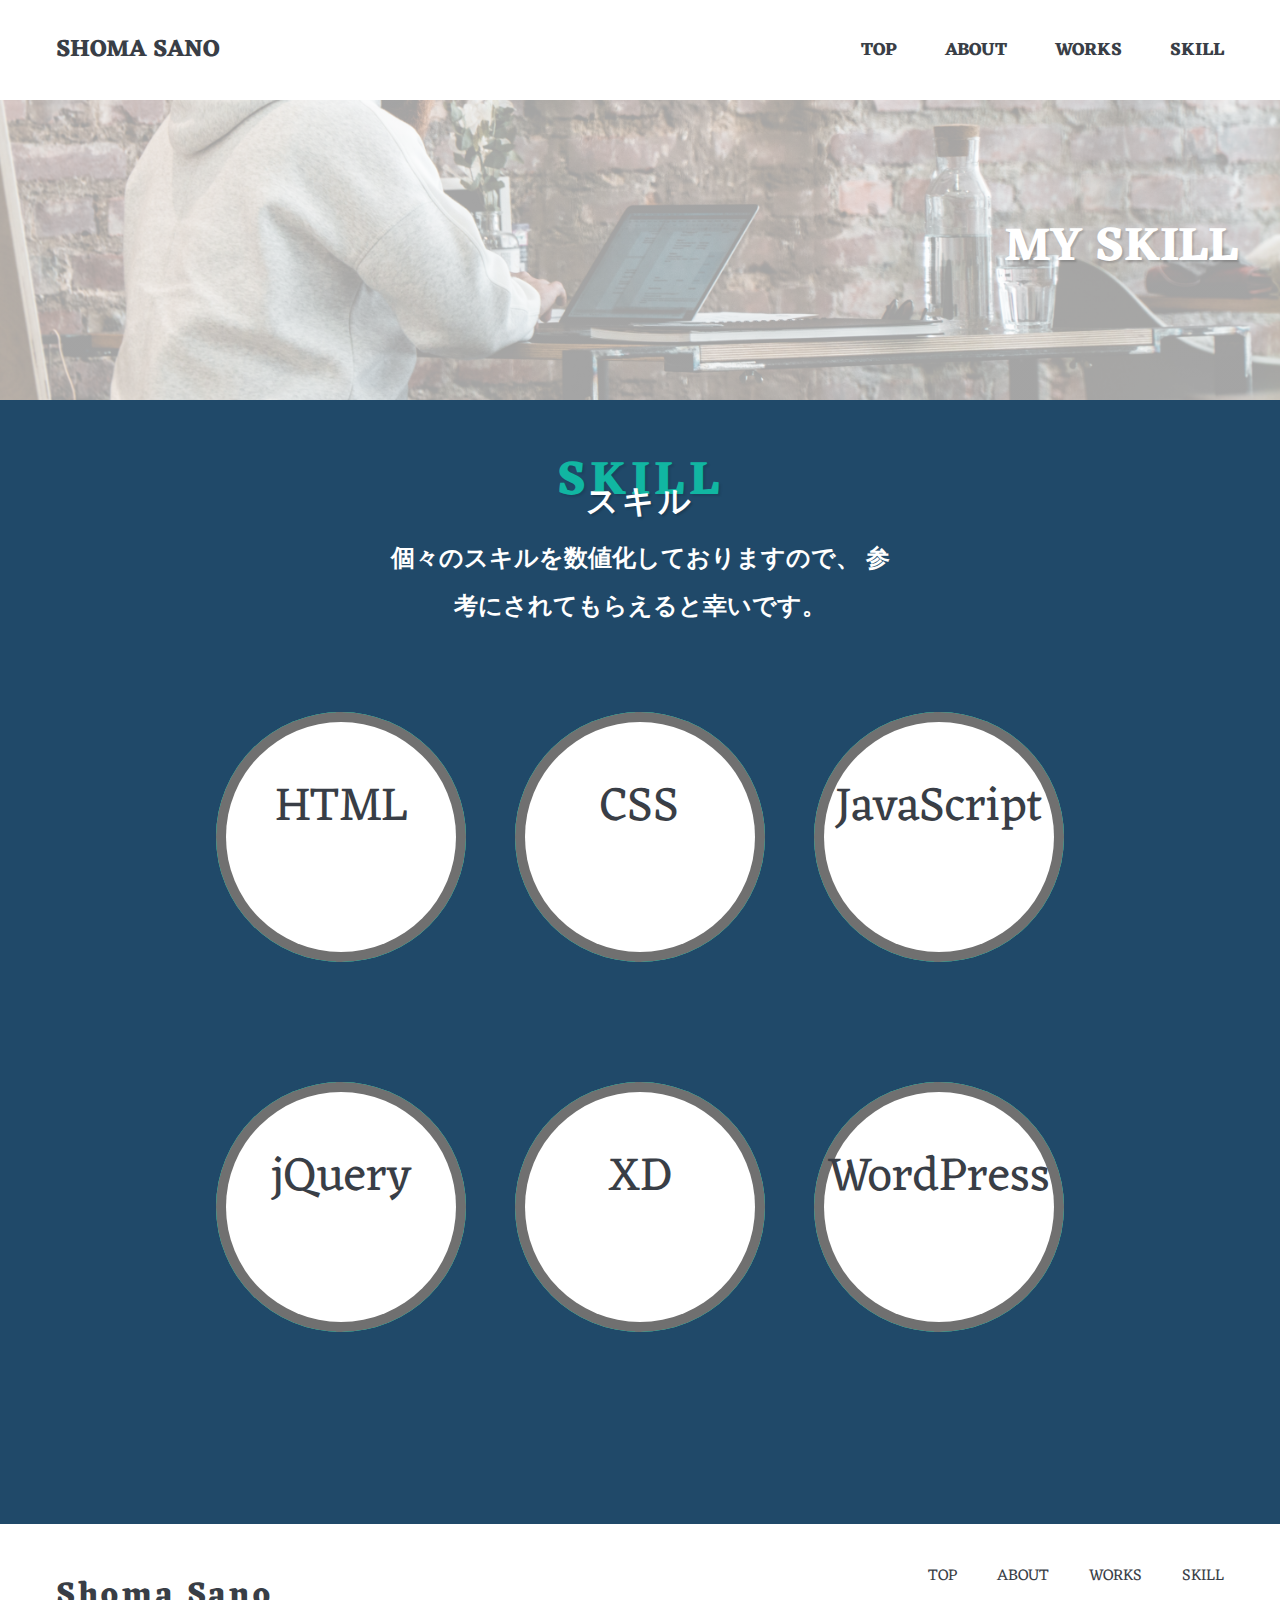
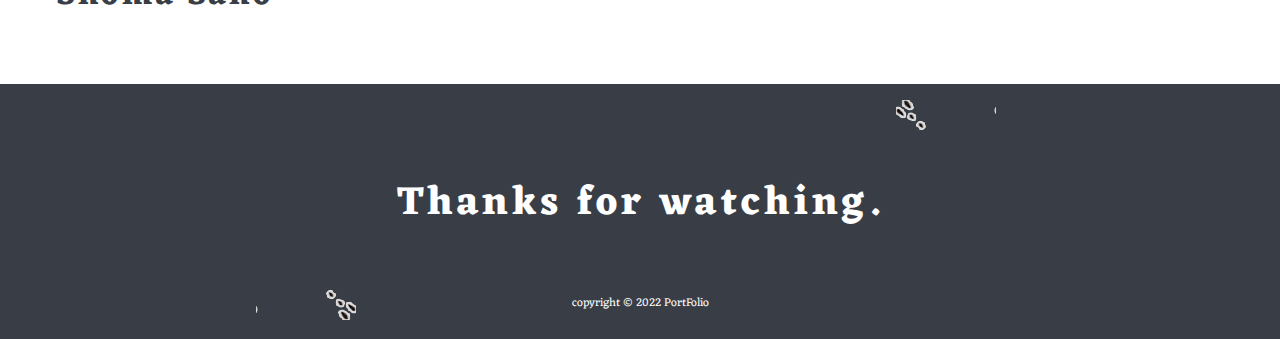
<file: skill.html>
<!DOCTYPE html>
<html lang="ja">
<head>
<meta charset="utf-8" />
<meta name="viewport" content="width=device-width,initial-scale=1" />
<title>Portfolio Shoma</title>
<meta name="description" content="ポートフォリオをご覧いただきありがと
うございます。徳島在住ののっさんです。" />
<meta name="format-detection" content="telephone=no" />
<!-- favicon/webclipicon -->
<link rel="icon" href="img/favicon.ico" />
<!-- ogp -->
<meta property="og:site_name" content="Portfolio Shoma" />
<meta property="og:url" content="http://127.0.0.1:5500/index.html" />
<meta property="og:type" content="website" />
<meta property="og:title" content="Portfolio Shoma" />
<meta property="og:description" content="ポートフォリオをご覧いただきありがと
うございます。徳島在住ののっさんです。" />
<meta property="og:image" content="URL" />
<meta property="og:locale" content="ja_JP" />
<meta name="twitter:card" content="summary_large_image" />
<meta name="twitter:description" content="ポートフォリオをご覧いただきありがと
うございます。徳島在住ののっさんです。" />
<meta name="twitter:image:src" content="img/img_works.png" />
<!-- google fonts -->
<link rel="preconnect" href="https://fonts.googleapis.com">
<link rel="preconnect" href="https://fonts.gstatic.com" crossorigin>
<link href="https://fonts.googleapis.com/css2?family=Eczar:wght@400;700&display=swap" rel="stylesheet">
<!-- css -->
<link rel="stylesheet" href="css/reset.css" />
<link rel="stylesheet" href="css/style.css" />

<!-- js -->
<script src="https://ajax.googleapis.com/ajax/libs/jquery/3.6.0/jquery.min.js"></script>
<script src="https://cdnjs.cloudflare.com/ajax/libs/gsap/3.9.1/gsap.min.js"></script>
<script src="js/main.js" defer></script>
</head>
<body class="js_body">
    <header class="l_header">
        <div class="l_header-inner">
            <p class="l_header-logo js_header-logo">
                <a href="index.html" class="l_header-logo_link ">SHOMA SANO</a>
            </p>
            <nav class="l_header-nav js_nav">
                <ul class="l_header-nav_list">
                    <li class="l_header-nav_item">
                        <a href="index.html" class="l_header-nav_link">TOP</a>
                    </li>
                    <li class="l_header-nav_item">
                        <a href="about.html" class="l_header-nav_link">ABOUT</a>
                    </li>
                    <li class="l_header-nav_item">
                        <a href="works.html" class="l_header-nav_link">WORKS</a>
                    </li>
                    <li class="l_header-nav_item">
                        <a href="skill.html" class="l_header-nav_link">SKILL</a>
                    </li>
                </ul>
            </nav>

        <button class="m_hamburger js_hamburger">
            <span class="m_hamburger_bar js_hamburger_bar"></span>
            <span class="m_hamburger_bar js_hamburger_bar"></span>
            <span class="m_hamburger_bar js_hamburger_bar"></span>
        </button>
    </div>
    <!-- /.l_header-inner -->
    </header>

    <div class="m_page-header">
        <h1 class="m_page-title-lv01">MY SKILL</h1>
    </div>
    <!-- /.m_page-header -->

    <main class="skill_main">
            <div class="l_container">
                <div class="l_contents">
                <h2 class="m_section-title-lv04">
                    <span class="m_section-title-lv04_en"> SKILL </span>
                    スキル
                    </h2>
                    <p class="skill_section-desc">個々のスキルを数値化しておりますので、
                        参考にされてもらえると幸いです。</p>
                <section class="skill_section">
                    <div class="skill_set">
                        <div class="skill_circle skill_circle-lv01">
                            <div class="skill_circle-inner">HTML</div>
                        </div>
                        <div class="skill_circle skill_circle-lv02">
                            <div class="skill_circle-inner">CSS</div>
                        </div>
                        <div class="skill_circle skill_circle-lv03">
                            <div class="skill_circle-inner">JavaScript</div>
                        </div>
                        <div class="skill_circle skill_circle-lv04">
                            <div class="skill_circle-inner">jQuery</div>
                        </div>
                        <div class="skill_circle skill_circle-lv05">
                            <div class="skill_circle-inner">XD</div>
                        </div>
                        <div class="skill_circle skill_circle-lv06">
                            <div class="skill_circle-inner">WordPress</div>
                        </div>
                    </div>
                </section>
            </div>
            <!-- /.l_contents -->
        </div>
        <!-- /.l_container-sm -->
    </main>
    <footer class="l_footer">
        <div class="l_footer_contents">
            <p class="l_footer-logo">
                <a href="index.html" class="l_footer-logo_link">Shoma Sano</a>
            </p>
            <div class="l_footer-nav" role="navigation">
                <ul class="l_footer-nav_list">
                    <li class="l_footer-nav_item">
                        <a href="index.html" class="l_footer-nav_link">TOP</a>
                    </li>
                    <li class="l_footer-nav_item">
                        <a href="about.html" class="l_footer-nav_link">ABOUT</a>
                    </li>
                    <li class="l_footer-nav_item">
                        <a href="works.html" class="l_footer-nav_link">WORKS</a>
                    </li>
                    <li class="l_footer-nav_item">
                        <a href="skill.html" class="l_footer-nav_link">SKILL</a>
                    </li>
                </ul>
            </div>
            <!-- /.l_footer-nav -->
        </div>
        <!-- /.l_footer_contents -->

        <div class="l_footer-copyright ">
            <div class="l_footer-inner ">
                <div class="m_steps"></div>
                <div class="m_steps_02"></div>
                <p>Thanks for watching.</p>
            </div>
            <!-- /.l_footer-inner -->
            <small class="l_footer-copyright_txt">copyright &copy; 2022 PortFolio</small>
        </div>
    </footer>
</body>
</html>
</file>
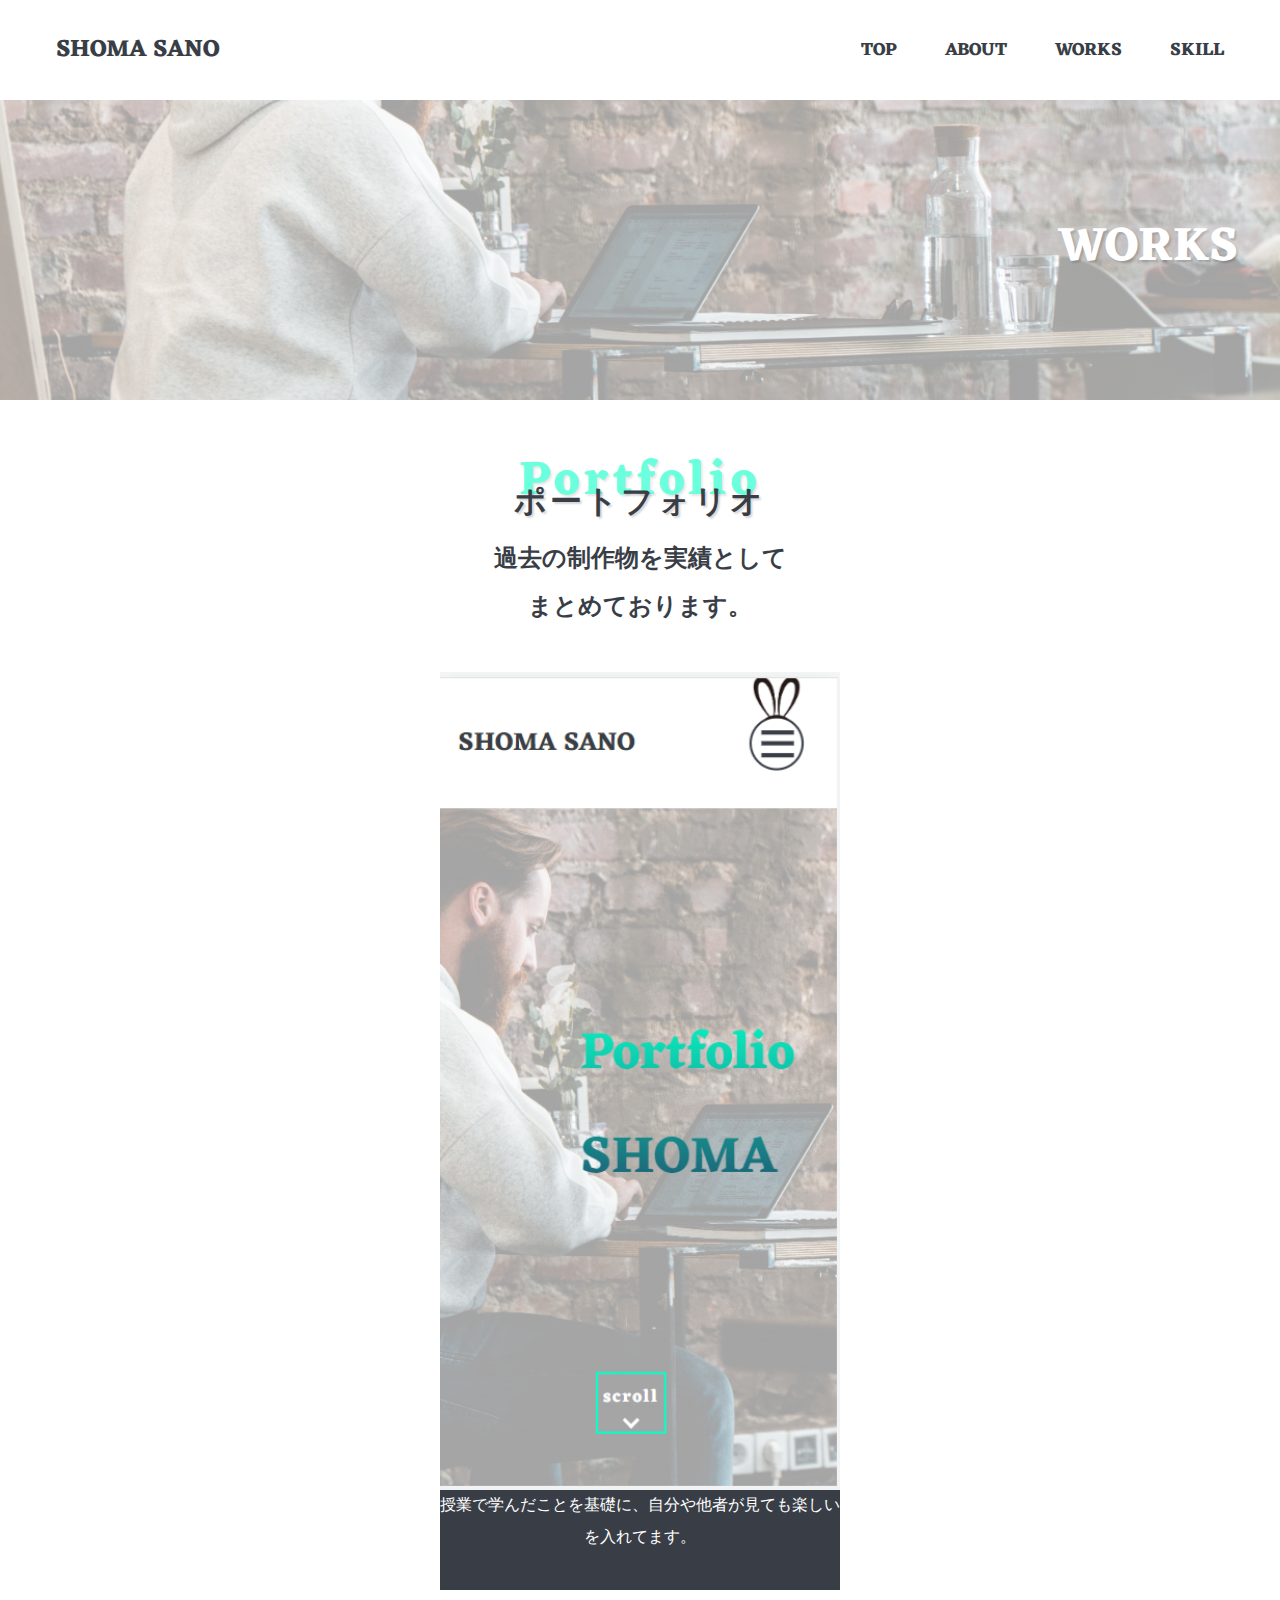
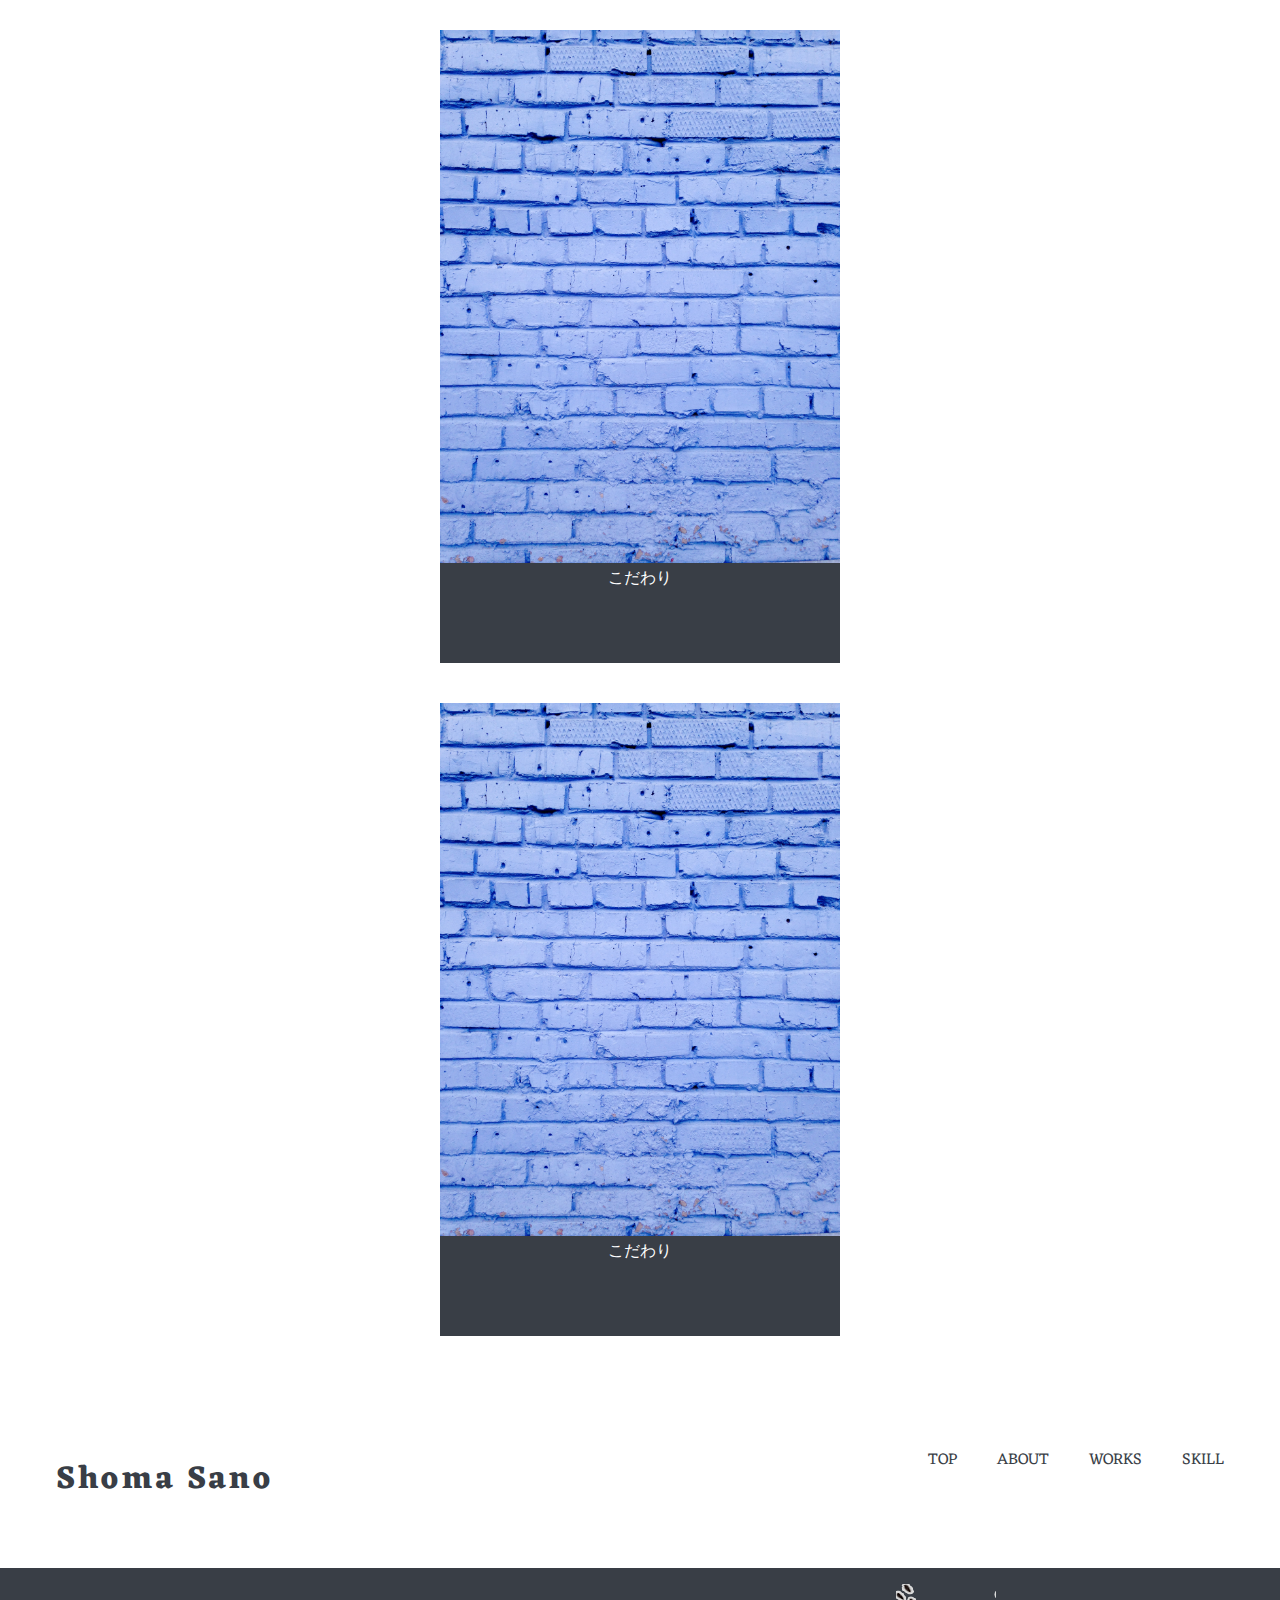
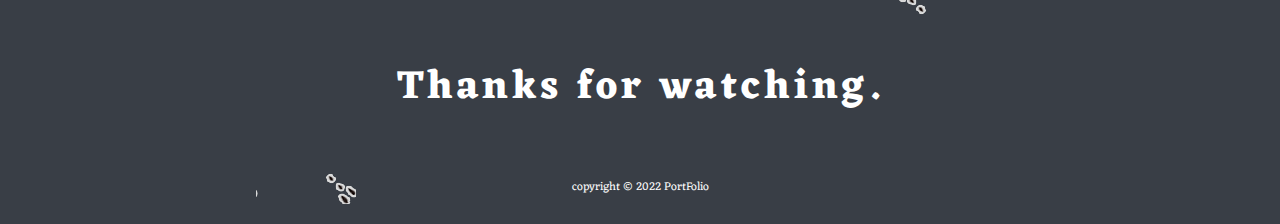
<file: works.html>
<!DOCTYPE html>
<html lang="ja">
<head>
<meta charset="utf-8" />
<meta name="viewport" content="width=device-width,initial-scale=1" />
<title>Portfolio Shoma</title>
<meta name="description" content="ポートフォリオをご覧いただきありがと
うございます。徳島在住ののっさんです。" />
<meta name="format-detection" content="telephone=no" />
<!-- favicon/webclipicon -->
<link rel="icon" href="img/favicon.ico" />
<!-- ogp -->
<meta property="og:site_name" content="Portfolio Shoma" />
<meta property="og:url" content="http://127.0.0.1:5500/index.html" />
<meta property="og:type" content="website" />
<meta property="og:title" content="Portfolio Shoma" />
<meta property="og:description" content="ポートフォリオをご覧いただきありがと
うございます。徳島在住ののっさんです。" />
<meta property="og:image" content="URL" />
<meta property="og:locale" content="ja_JP" />
<meta name="twitter:card" content="summary_large_image" />
<meta name="twitter:description" content="ポートフォリオをご覧いただきありがと
うございます。徳島在住ののっさんです。" />
<meta name="twitter:image:src" content="img/img_works.png" />
<!-- google fonts -->
<link rel="preconnect" href="https://fonts.googleapis.com">
<link rel="preconnect" href="https://fonts.gstatic.com" crossorigin>
<link href="https://fonts.googleapis.com/css2?family=Eczar:wght@400;700&display=swap" rel="stylesheet">
<!-- css -->
<link rel="stylesheet" href="css/reset.css" />
<link rel="stylesheet" href="css/style.css" />

<!-- js -->
<script src="https://ajax.googleapis.com/ajax/libs/jquery/3.6.0/jquery.min.js"></script>
<script src="https://cdnjs.cloudflare.com/ajax/libs/gsap/3.9.1/gsap.min.js"></script>
<script src="js/main.js" defer></script>
</head>
<body class="js_body">
    <header class="l_header">
        <div class="l_header-inner">
            <p class="l_header-logo js_header-logo">
                <a href="index.html" class="l_header-logo_link ">SHOMA SANO</a>
            </p>
            <nav class="l_header-nav js_nav">
                <ul class="l_header-nav_list">
                    <li class="l_header-nav_item">
                        <a href="index.html" class="l_header-nav_link">TOP</a>
                    </li>
                    <li class="l_header-nav_item">
                        <a href="about.html" class="l_header-nav_link">ABOUT</a>
                    </li>
                    <li class="l_header-nav_item">
                        <a href="works.html" class="l_header-nav_link">WORKS</a>
                    </li>
                    <li class="l_header-nav_item">
                        <a href="skill.html" class="l_header-nav_link">SKILL</a>
                    </li>
                </ul>
            </nav>

        <button class="m_hamburger js_hamburger">
            <span class="m_hamburger_bar js_hamburger_bar"></span>
            <span class="m_hamburger_bar js_hamburger_bar"></span>
            <span class="m_hamburger_bar js_hamburger_bar"></span>
        </button>
    </div>
    <!-- /.l_header-inner -->
    </header>

    <div class="m_page-header">
        <h1 class="m_page-title-lv01">WORKS</h1>
    </div>
    <!-- /.m_page-header -->

    <main class="works_main">
        <section class="work_section">
            <div class="l_container-sm">
                <div class="l_contents">
                <h2 class="m_section-title-lv03">
                    <span class="m_section-title-lv03_en"> Portfolio </span>
                    ポートフォリオ
                    </h2>
                    <p class="m_section-desc">過去の制作物を実績として
                        まとめております。</p>
                    <div class="works_unit">
                    <a href="index.html" class="works-item_link">
                        <div class="works-item_thumb-wrapper">
                        <img
                        src="img/img_works.png"
                        alt=""
                        width="686"
                        height="486"
                        class="works-item_thumb"
                        />
                        </div>
                        <!-- /.works-item_thumb-wrapper -->
                        <p class="works_desc">授業で学んだことを基礎に、自分や他者が見ても楽しいを入れてます。
                        </p>
                        </a>
                    </div>
                    <!-- /.works_unit -->
                    <div class="works_unit">
                    <a href="#" class="works-item_link">
                        <div class="works-item_thumb-wrapper">
                        <img
                        src="img/works_no.jpg"
                        alt=""
                        width="686"
                        height="486"
                        class="works-item_thumb"
                        />
                        </div>
                        <!-- /.works-item_thumb-wrapper -->
                        <p class="works_desc">
                            こだわり
                        </p>
                        </a>
                    </div>
                    <!-- /.works_unit -->
                    <div class="works_unit">
                    <a href="#" class="works-item_link">
                        <div class="works-item_thumb-wrapper">
                        <img
                        src="img/works_no.jpg"
                        alt=""
                        width="686"
                        height="486"
                        class="works-item_thumb"
                        />
                        </div>
                        <!-- /.works-item_thumb-wrapper -->
                        <p class="works_desc">
                            こだわり
                        </p>
                    </a>
                </div>
                <!-- /.works_unit -->
                </div>
                <!-- /.l_contents -->
            </div>
        <!-- /.l_container-sm  -->
        </section>
    <footer class="l_footer">
        <div class="l_footer_contents">
            <p class="l_footer-logo">
                <a href="index.html" class="l_footer-logo_link">Shoma Sano</a>
            </p>
            <div class="l_footer-nav" role="navigation">
                <ul class="l_footer-nav_list">
                    <li class="l_footer-nav_item">
                        <a href="index.html" class="l_footer-nav_link">TOP</a>
                    </li>
                    <li class="l_footer-nav_item">
                        <a href="about.html" class="l_footer-nav_link">ABOUT</a>
                    </li>
                    <li class="l_footer-nav_item">
                        <a href="works.html" class="l_footer-nav_link">WORKS</a>
                    </li>
                    <li class="l_footer-nav_item">
                        <a href="skill.html" class="l_footer-nav_link">SKILL</a>
                    </li>
                </ul>
            </div>
            <!-- /.l_footer-nav -->
        </div>
        <!-- /.l_footer_contents -->

        <div class="l_footer-copyright">
            <div class="l_footer-inner ">
                <div class="m_steps"></div>
                <div class="m_steps_02"></div>
                <p>Thanks for watching.</p>
            </div>
            <!-- /.l_footer-inner -->
            <small class="l_footer-copyright_txt">copyright &copy; 2022 PortFolio</small>
        </div>
    </footer>
    </main>
</body>
</html>
</file>
<file: css/style.css>
@charset "utf-8";

:root {
  /* 色管理用の変数 */
  --black-color: #393E46;
  --white-color: #fff;
  --gray-color: #fafafa;
  --gray-color02: #dadada;
  --gray-color03: #707070;
  --primary-color: #08ffc8;
  --accent-color:#204969;
}

:root {
  /* コンテンツ幅管理用の変数 */
  --content-width-sm: 760px;
  --content-width: 1088px;
}

:root {
  /* z-index管理用の変数 */
  --z-index-back: -1;
  --z-index-default: 1;
  --z-index-page-top: 50;
  --z-index-header: 100;
  --z-index-menu: 150;
  --z-index-modal: 200;
}


/* /.base */
body{
  color:var(--black-color);
  margin: 0;
  padding: 0;
  line-height: 2;
  font-family: 'Eczar', serif;
  font-size: 16px;
  }

  a {
    text-decoration: none;
    color: inherit;
  }

  img {
    width: 90%;
    height: auto;
  }

/*layout*/
.l_container,
.l_container-sm {
  width: 100%;
  margin: 0 auto;
  padding: 0 16px;
}

.l_contents {
  padding: 72px 0;
}
.l_container {
  max-width: var(--content-width);
}

.l_container-sm {
  max-width: var(--content-width-sm);
}

.l_header{
  background: var(--white-color);
  position: absolute;
  top: 0;
  left: 0;
  width: 100%;
  z-index: var(--z-index-header);
}

.l_header-inner {
  padding: 0 16px;
  margin: 20px 0;
  display: flex;
  justify-content: space-between;
  align-items: center;
  width: 100%;
  height: 100px;
}
@media screen and (min-width: 768px) {
  .l_header-inner {
  padding: 0 56px;
  margin: 0;
  z-index: var(--z-index-back);
  }
}
.l_header-logo {
  font-size: 24px;
  font-weight: bold;
  color: var(--black-color);
}

.l_header-logo_link {
  display: block;
  }

.l_header-nav{
  opacity: 0;
  position: fixed;
  top:0;
  left: 0;
  right: 0;
  bottom: 0;
  z-index: var(--z-index-modal);
  background: url("../img/hamburger-img.jpg") 50% center/cover;
  padding-top: 40px;
  height: 520px;
}
@media screen and (min-width: 768px) {
  .l_header-nav {
    opacity: 1;
    height: 100%;
    position: static;
    background: transparent;
    height: 0;
    padding-top: 0;
    display: inline-block;
  }
}
.l_header-nav_list {
  display: flex;
  gap: 48px;
  flex-direction: column;
  align-items: center;
  justify-content: center;
  height: 100%;
}
@media screen and (min-width: 768px) {
  .l_header-nav_list {
    flex-direction: row;
  }
}
.l_header-nav_item {
  color: var(--white-color);
  font-size: 16px;
  font-weight: bold;
}
@media screen and (min-width: 768px) {
  .l_header-nav_item {
    color: var(--black-color);
    font-size: 18px;
  }
}
.l_header-nav_link {
  display: block;
}

@media screen and (min-width: 768px) {
  .l_header-nav_link {
  display: block;
  pointer-events: auto;
  position: relative;
  }
}

@media screen and (min-width: 768px) {
  .l_header-nav_link::after {
    position: absolute;
    bottom: 0;
    left: 0;
    content: '';
    width: 100%;
    height: 2px;
    background: var(--black-color);
    transform: scale(0, 1);
    transform-origin: left top;
    transition: transform .5s;
  }
}
@media screen and (min-width: 768px) {
  .l_header-nav_link:hover::after{
    transform: scale(1, 1);
  }
}
.l_footer {
  text-align: center;
  position: relative;
  background: var(--white-color);
}
@media screen and (min-width: 1080px) {
  .l_footer_contents {
    display: flex;
    justify-content: space-between;
    align-items: center;
    padding: 0 56px;
  }
}
.l_footer-logo {
  font-size: 24px;
  font-weight: bold;
  text-align: center;
  letter-spacing: 0.1em;
  padding-top: 40px;
}
@media screen and (min-width: 1080px) {
  .l_footer-logo {
    text-align: left;
    font-size: 32px;
  }
}
.l_footer-nav {
  margin-top: 32px;
}
@media screen and (min-width: 1080px) {
  .l_footer-nav {
    margin-top: 0;
  }
}
.l_footer-nav_list {
  margin: 0 auto;
  display: flex;
  flex-direction: column;
  align-items: center;
  gap: 24px 0;
}
@media screen and (min-width: 1080px) {
  .l_footer-nav_list {
    width: 100%;
    flex-direction: row;
    gap: 0 40px;
  }
}
.l_footer-nav_item {
  font-size: 14px;
}
@media screen and (min-width: 1080px) {
  .l_footer-nav_item {
    font-size: 16px;
  }
}
.l_footer-inner {
  position: relative;
  width: 100%;
}
.l_footer-copyright {
  background: var(--black-color);
  font-size: 14px;
  text-align: center;
  margin-top: 56px;
  color: var(--white-color);
  padding-bottom: 24px;
  z-index: var(--z-index-default);
}

.l_footer-copyright p {
  font-size: 24px;
  font-weight: bold;
  letter-spacing: 0.1em;
  padding-top: 80px;
}
@media screen and (min-width: 1080px) {
  .l_footer-copyright p {
    font-size: 40px;
  }
}

.l_footer-copyright_txt {
  display: block;
  margin-top: 48px;
}


/* module */
.m_hamburger {
  display: block;
  width: 50px;
  height: 50px;
  position: relative;
  z-index: var(--z-index-modal);
  background: transparent;
  border: 2px solid var(--black-color);
  border-radius: 50%;
}
.m_hamburger_bar {
  width: 30px;
  height: 4px;
  position: absolute;
  left: 20%;
  box-sizing: border-box;
  background: var(--black-color);
}
@media screen and (min-width: 768px) {
  .m_hamburger {
    display: none;
  }
}
.m_hamburger::after {
  content:"";
  display:block;
  width: 50px;
  height: 50px;
  background-image: url(../img/hamburger-ear.gif);
  background-size: contain;
  position: absolute;
  top: -43px;
  left: -2px;
  z-index: var(--z-index-modal);
}
.m_hamburger_bar:nth-child(1) {
  top: 25%;
  transform: translateY(-25%);
}
.m_hamburger_bar:nth-child(2) {
  top: 50%;
  transform: translateY(-50%);
}
.m_hamburger_bar:nth-child(3) {
  top: 75%;
  transform: translateY(-75%);
}

.m_page-top {
  width: 150px;
  height: 150px;
  position: fixed;
  bottom: 24px;
  right: -120px;
  transition: 0.5s;
  z-index: var(--z-index-page-top);
}
@media screen and (min-width: 768px) {
  .m_page-top {
    width: 300px;
    height: 300px;
    right: -300px;
  }
}
.m_page-top_img {
  width: 50%;
  height: 50%;
  position: absolute;
  top: 50%;
  left: 50%;
  transform: translate(-50%, -50%);
}
/*========= ローディング画面のためのCSS ===============*/
.m_splash {
  position: fixed;
  width: 100%;
  height: 100%;
  background: var(--black-color);
  z-index: var(--z-index-modal);
  text-align:center;
  color:var(--white-color);
}

.m_splash_text_box {
  position: absolute;
  top: 50%;
  left: 50%;
  transform: translate(-50%, -50%);
  text-align: center;
  width: 80%;
}
.m_splash-logo span {
  font-size:35px;
	letter-spacing: 0.2em;
	color: #fff;
  line-height: 1;
}

@media screen and (min-width: 768px) {
  .m_splash-logo span {
    font-size:60px;
  }
}
.m_splash-logo.appearRandomtext span{
	animation:text_randomanime_on .5s ease-out forwards;
}
@keyframes text_randomanime_on {
	0% {opacity:0;}
	100% {opacity:1;}
}
.m_splash-logo.appearRandomtext span:nth-child(2n) {
	animation-delay: .5s;/* spanのついた2の倍数の文字列の変化を0.5秒遅らせる*/
}
.m_splash-logo.appearRandomtext span:nth-child(3n+1) {
	animation-delay: .15s;/* spanのついた3の倍数＋1の文字列の変化を0.15秒遅らせる*/
}


/*========= 画面遷移のためのCSS ===============*/

/*画面遷移アニメーション*/
.m_splashbg{
    display: none;
}

/*bodyにappearクラスがついたら出現*/
body.appear .m_splashbg{
    display: block;
    content: "";
    position:fixed;
  z-index: var(--z-index-modal);
    width: 100%;
    height: 100vh;
    top: 0;
  left: 0;
    transform: scaleX(0);
    background-color: var(--black-color);/*伸びる背景色の設定*/
  animation-name:PageAnime;
  animation-duration:1.2s;
  animation-timing-function:ease-in-out;
  animation-fill-mode:forwards;

}

@keyframes PageAnime{
  0% {
    transform-origin:right;
    transform:scaleX(0);
  }
  50% {
    transform-origin:right;
    transform:scaleX(1);
  }
  50.001% {
    transform-origin:left;
  }
  100% {
    transform-origin:left;
    transform:scaleX(0);
  }
}


.m_section-title-lv01_main {
  color: var(--white-color);
  font-weight: bold;
  font-size: 32px;
  letter-spacing: 0.1em;
}

@media screen and (min-width: 768px) {
  .m_section-title-lv01_main {
  font-size: 80px;
  }
}
.m_section-title-lv01_sub {
  padding-bottom: 56px;
}

@media screen and (min-width: 768px) {
  .m_section-title-lv01_sub {
  font-size: 48px;
  }
}
.m_section-title-lv02_main {
  color: var(--accent-color);
  font-weight: bold;
  font-size: 32px;
  letter-spacing: 0.1em;
}
@media screen and (min-width: 768px) {
  .m_section-title-lv02_main {
  font-size: 80px;
  }
}
.m_section-title-lv02_sub {
  padding-bottom: 56px;
}
@media screen and (min-width: 768px) {
  .m_section-title-lv02_sub {
  font-size: 48px;
  }
}
.m_section-desc {
  font-weight: bold;
  width: 210px;
  margin: 0 auto;
  text-align: center;
}
@media screen and (min-width: 768px) {
  .m_section-desc {
  font-size: 24px;
  width: 314px;
  }
}
.m_section-title-lv03{
  color: var(--black-color);
  font-size: 32px;
  font-weight: bold;
  text-align: center;
  letter-spacing: 0.1em;
  position: relative;
  z-index: var(--z-index-default);
  text-shadow: 2px 2px 2px rgba(0, 0, 0, 0.16);
}
.m_section-title-lv03_en {
  color: var(--primary-color);
  font-size: 48px;
  letter-spacing: 0.1em;
  position: absolute;
  top: 0;
  left: 50%;
  transform: translate(-50%, -40%);
  z-index: var(--z-index-back);
  opacity: 0.6;
  text-shadow: 2px 2px 2px rgba(0, 0, 0, 0.16);
  white-space: nowrap;
}
.m_section-title-lv04{
  color: var(--white-color);
  font-size: 32px;
  font-weight: bold;
  text-align: center;
  letter-spacing: 0.1em;
  position: relative;
  z-index: var(--z-index-default);
  text-shadow: 2px 2px 2px rgba(0, 0, 0, 0.16);
}
.m_section-title-lv04_en {
  color: var(--primary-color);
  font-size: 48px;
  letter-spacing: 0.1em;
  position: absolute;
  top: 0;
  left: 50%;
  transform: translate(-50%, -40%);
  z-index: var(--z-index-back);
  opacity: 0.6;
  text-shadow: 2px 2px 2px rgba(0, 0, 0, 0.16);
  white-space: nowrap;
}
.m_page-header {
  height: 400px;
  padding-top: 200px;
  background: linear-gradient(rgba(255, 255, 255, 0.6), rgba(255, 255, 255, 0.6)),
    url("../img/bg_kv.jpg") 40% center/cover;
}
.m_page-title-lv01 {
  color: var(--white-color);
  font-size: 32px;
  font-weight: bold;
  text-align: right;
  padding-right: 42px;
  position: relative;
  z-index: var(--z-index-default);
  text-shadow: 2px 2px 2px rgba(0, 0, 0, 0.16);
}
@media screen and (min-width: 768px) {
  .m_page-title-lv01 {
    font-size: 48px;
  }
}
.m_btn-wrapper {
  text-align: center;
}

.m_btn{
  border-radius: 100vh;
  display: inline-flex;
  justify-content: center;
  align-items: center;
  width: 100%;
  margin-top: 104px;
}
.m_btn__more-lv01{
  font-size: 18px;
  font-weight: bold;
  letter-spacing: 0.1em;
  color: var(--black-color);
  background: var(--white-color);
  box-shadow: 0 3px 8px rgba(0, 0, 0, 0.08);
  position: relative;
}
  .m_btn__more-lv01:hover {
    color: var(--white-color);
    background: var(--black-color);
    border: 2px solid var(--gray-color02);
}

.m_btn__more-lv01::before {
  content:"";
  position: absolute;
  right: 26px;
  width: 22px;
  height: 2px;
  background: var(--black-color);
}
.m_btn__more-lv01::after{
  content:"";
  position: absolute;
  right: 28px;
  width: 18px;
  height: 18px;
  border-top: 2px solid var(--black-color);
  border-right: 2px solid var(--black-color);
  -webkit-transform: rotate(45deg);
  transform: rotate(45deg);
}
.m_btn__more-lv01:hover::before {
  background: var(--white-color);
}
.m_btn__more-lv01:hover::after{
  border-top: 2px solid var(--white-color);
  border-right: 2px solid var(--white-color);
}
.m_btn__more-lv02{
  font-size: 18px;
  font-weight: bold;
  letter-spacing: 0.1em;
  color: var(--white-color);
  background: var(--black-color);
  box-shadow: 0 3px 8px rgba(0, 0, 0, 0.08);
  position: relative;
}
.m_btn__more-lv02:hover {
  color: var(--black-color);
  background: var(--white-color);
  border: 2px solid var(--gray-color02);
}
.m_btn__more-lv02::before {
  content:"";
  position: absolute;
  right: 26px;
  width: 22px;
  height: 2px;
  background: var(--white-color);
}

.m_btn__more-lv02::after{
  content:"";
  position: absolute;
  right: 28px;
  width: 18px;
  height: 18px;
  border-top: 2px solid var(--white-color);
  border-right: 2px solid var(--white-color);
  -webkit-transform: rotate(45deg);
  transform: rotate(45deg);
}

.m_btn__more-lv02:hover::before {
  background: var(--black-color);
}

.m_btn__more-lv02:hover::after{
  border-top: 2px solid var(--black-color);
  border-right: 2px solid var(--black-color);
}
.m_btn__md {
  max-width: 280px;
  height: 60px;
}
.m_steps{
  position: absolute;
  top: 10%;
  left: 70%;
  width: 100px;
  height: 100px;
  background: url("../img/footstamp.png") no-repeat;
  animation: stepsline 2s steps(5) infinite;
}

.m_steps_02{
  position: absolute;
  top: 85%;
  left: 5%;
  width: 100px;
  height: 100px;
  background: url("../img/footstamp.png") no-repeat;
  animation: stepsline 2s steps(5) infinite;
  transform: rotate(180deg);
}
@media screen and (min-width: 768px) {
  .m_steps_02{
    left: 20%;
}
}
@keyframes stepsline {
  0% {
    background-position: 0 0;
  }
  100% {
    background-position: -500px 0;
  }
}
/* top */
.top_kv {
  display: flex;
  flex-direction: column;
  justify-content: center;
  width:100%;
	height: 100vh;
  padding-top: 120px;
  position: relative;
}

.top_kv::before {
  content:"";
  min-height: 100vh;
  width:100%;
  background:linear-gradient(rgba(255, 255, 255, 0.6), rgba(255, 255, 255, 0.6)),url("../img/bg_kv.jpg") 40% center/cover;
  position: fixed;
  z-index: var(--z-index-back);
}
@media screen and (min-width: 769px) {
  .top_kv {
    background-position-x: center;
  }
}
.top_kv_copy{
  background: linear-gradient(0,var(--accent-color),var(--primary-color));
  -webkit-background-clip: text;
  -webkit-text-fill-color: transparent;
  font-size: 48px;
  font-weight: bold;
  top: 200px;
  right: 40px;
  position: fixed;
  z-index: var(--z-index-back);
}


@media screen and (min-width: 768px) {
  .top_kv_copy {
    top: 50%;
    transform: translateY(-50%);
    font-size: 80px;
  }
}
.top_kv-scroll-down {
  display: flex;
  flex-direction: column;
  align-items: center;
  position: fixed;
  top: 450px;
  left: 50%;
  z-index: var(--z-index-back);
  transform: translateX(-50%);
  border: 2px solid var(--primary-color);
  padding: 20px;
}
@media screen and (min-width: 768px) {
  .top_kv-scroll-down {
    top: 650px;
  }
}
.top_kv-scroll-down_txt{
  font-size: 16px;
  font-weight: bold;
  color: var(--white-color);
  letter-spacing: 0.1em;
}
@media screen and (min-width: 768px) {
  .top_kv-scroll-down_txt{
    font-size: 32px;
  }
}
.top_kv-scroll-down_arrow {
  width: 11px;
  height: 11px;
  border-color: var(--white-color);
  border-width: 3px;
  border-style: none none solid solid;
  -webkit-transform: rotate(-45deg);
  transform: rotate(-45deg);
  -webkit-animation: sdb 2s infinite;
  animation: sdb 2s infinite;
  box-sizing: border-box;
}

@-webkit-keyframes sdb {
  0% {
    -webkit-transform: rotate(-45deg) translate(0, 0);
  }
  20% {
    -webkit-transform: rotate(-45deg) translate(-10px, 10px);
  }
  40% {
    -webkit-transform: rotate(-45deg) translate(0, 0);
  }
}
@keyframes sdb {
  0% {
    transform: rotate(-45deg) translate(0, 0);
  }
  20% {
    transform: rotate(-45deg) translate(-10px, 10px);
  }
  40% {
    transform: rotate(-45deg) translate(0, 0);
  }
}
@media screen and (min-width: 768px) {
  .top_kv-scroll-down_arrow {
  width: 20px;
  height: 20px;
}
}
.top_about {
  background: var(--black-color);
  text-align: center;
  color: var(--white-color);
  position: relative;
}
@media screen and (min-width: 768px) {
  .top_about_contents {
    display: flex;
  }
}
.top_about_img-wrapper {
  position: relative;
  width: 108px;
  margin: 0 auto;
  z-index: var(--z-index-modal);
}
@media screen and (min-width: 768px) {
  .top_about_img-wrapper {
    width: 250px;
  }
}

.top_about_img-wrapper::before {
  content:"";
  width: 100%;
  height: 100%;
  position: absolute;
  left: -10px;
  top: 10px;
  border: 2px solid var(--primary-color);
  z-index: var(--z-index-back);
}

@media screen and (min-width: 768px) {
  .top_about_img-wrapper::before {
  width: 90%;
  top: 20px;
  }
}
.top_about_desc {
  color: var(--white-color);
  text-align: center;
  padding-top: 32px;
  max-width:300px;
  margin: 0 auto;
}

@media screen and (min-width: 768px) {
  .top_about_desc {
    font-size: 22px;
    max-width:500px;
  }
}

.top_about_desc span{
  background:linear-gradient(transparent 60%,var(--primary-color)) 0%;
}

.top_works {
  text-align: center;
  background: var(--white-color);
}

.top_works_list-wrapper {
  margin: 0 auto;
  padding: 0 25px;
  text-align: center;
}

.top_works_list-wrapper .w300 {
  max-width: 300px;
}

.slick-slide {
  margin: 0 5px;
}
.slick-slide img {
  height: auto;
  object-fit: cover;
  width: 100%;
  height: 300px;
}
.slick-prev:before, .slick-next:before {
  color: var(--black-color);
}
.slick-slide {
  transition: all ease-in-out .3s;
  opacity: .2;
}
.slick-active {
  opacity: 1;
}
.slick-current {
  opacity: 1;
}
.thumb {
  margin: 20px 0 0;
}
.thumb .slick-slide {
  cursor: pointer;
}
.thumb .slick-slide:hover {
  opacity: .7;
}
.top_works_item {
  padding-top: 40px;
  transform: translateX(5%);
}
@media screen and (min-width: 768px) {
  .top_works_item {
    transform: translateX(15%);
  }
}
.top_works_item_thumb-wrapper {
  width:200px;
  height: 100%;
}
@media screen and (min-width: 768px) {
  .top_works_item_thumb-wrapper {
    width:400px;
  }
}
.top_works_item_thumb {
  height: 100%;
}

.top_works_desc {
  color: var(--white-color);
  background: var(--black-color);
  width: 200px;
  height: 100px;
}
@media screen and (min-width: 768px) {
  .top_works_desc {
    width: 400px;
  }
}

.top_skill {
  background: var(--accent-color );
  z-index: var(--z-index-back);
  text-align: center;
  color: var(--white-color);
}
@media screen and (min-width: 768px) {
  .top_skill_list{
    display: flex;
    flex-wrap: wrap;
    width: 100%;
    margin: 0 auto;
    gap: 10px;
  }
}
.top_skill-item {
  background-color: transparent;
  width: 200px;
  height: 200px;
  border: 1px solid var(--white-color);
  perspective: 1000px;
  margin: 40px auto;
}
@media screen and (min-width: 768px) {
  .top_skill-item {
    width: 300px;
    height: 300px;
  }
}
.top_skill_flip-box-inner {
  position: relative;
  width: 100%;
  height: 100%;
  text-align: center;
  transition: transform 0.8s;
  transform-style: preserve-3d;
}

.flip-box-inner-open {
  transform: rotateY(180deg);
}

.flip-box-inner-close {
  transform: rotateY(0deg);
}

.top_skill_flip-front, .top_skill_flip-back {
  position: absolute;
  width: 100%;
  height: 100%;
  -webkit-backface-visibility: hidden;
  backface-visibility: hidden;
}

.top_skill_flip-front {
  background-color: var(--white-color);
  color: black;
  padding: 10px 0;
}

.top_skill_flip-back {
  background-color: var(--black-color);
  color: white;
  padding: 20px 0;
  font-size: 24px;
  font-weight: bold;
  transform: rotateY(180deg);
}

@media screen and (min-width: 768px) {
  .top_skill_flip-back {
    font-size: 32px;
    padding: 60px 0;
  }
}
/* about */
@media screen and (min-width: 768px) {
.about_profile {
  background: url("../img/profile-img.jpg") no-repeat 50% -15%;
}
}
.about_profile-container {
  padding: 40px;
  background: var(--gray-color02);
}
@media screen and (min-width: 768px) {
  .about_profile-container {
    display: flex;
  }
}
.about_profile_img-wrapper {
  position: relative;
  width: 108px;
  margin: 0 auto;
  z-index: var(--z-index-modal);
}
@media screen and (min-width: 768px) {
  .about_profile_img-wrapper {
    width: 250px;
  }
}

.about_profile_img-wrapper::before {
  content:"";
  width: 100%;
  height: 100%;
  position: absolute;
  left: -10px;
  top: 10px;
  border: 2px solid var(--primary-color);
  z-index: var(--z-index-back);
}

@media screen and (min-width: 768px) {
  .about_profile_img-wrapper::before {
  width: 90%;
  top: 10px;
  height: 90%;
  }
}
.about_profile_body {
  margin-top: 32px;
  padding-left: 20px ;
  color: var(--accent-color);
  position: relative;
}
.about_profile-table_row:not(:first-child) .about_profile-table_heading {
  padding-top: 8px;
}
.about_profile-table_row:not(:first-child) .about_profile-table_data {
  padding-top: 8px;
}

.about_profile-table_heading {
  font-weight: bold;
  font-size: 12px;
  white-space: nowrap;
  padding-right: 24px;
  height: 32px;
  text-align: center;
  vertical-align: middle;
  position: relative;
  box-sizing: content-box;
}
.about_profile-table_data {
  font-weight: bold;
  word-break: break-all;
  box-sizing: content-box;
  vertical-align: middle;
}
.about_profile-table_data_link {
  border-bottom: 1px solid var(--black-color);
}
.about_strength_txts {
  margin-top: 40px;
  text-align: center;
  color: var(--accent-color);
}
@media screen and (min-width: 1080px) {
  .about_strength-container {
  display: flex;
  gap: 0 40px;
  }
}
.about_strength_heading {
  font-size: 20px;
  font-weight: bold;
}
@media screen and (min-width: 768px) {
  .about_strength_heading {
    font-size: 24px;
  }
}
.about_strength_desc {
  font-size: 14px;
  margin-top: 16px;
}
@media screen and (min-width: 768px) {
  .about_strength_desc {
    font-size: 16px;
    width: 322px;
    margin: 0 auto;
  }
}
/* works */
.m_works_section {
  text-align: center;
}

.works_unit:not(:first-child) {
  margin-top: 40px;
}
.works-item_thumb {
  display: block;
  width: 200px;
  height: 100%;
  margin: 0 auto;
}
@media screen and (min-width: 768px) {
  .works-item_thumb {
    width: 400px;
    height: 100%;
  }
}
.works_desc {
  margin: 0 auto;
  color: var(--white-color);
  background: var(--black-color);
  width: 200px;
  height: 100px;
  text-align: center;
}
@media screen and (min-width: 768px) {
  .works_desc {
    width: 400px;
  }
}
/* skill */
.skill_main {
  background: var(--accent-color);
}
.skill_section {
  padding: 80px;
}
@media screen and (min-width: 768px) {
  .skill_set {
    display: flex;
    flex-wrap: wrap;
    justify-content: space-between;
    gap: 80px 0;
  }
}

.skill_section-desc {
  color: var(--white-color);
  font-weight: bold;
  margin: 0 auto;
  text-align: center;
}
@media screen and (min-width: 768px) {
  .skill_section-desc {
  font-size: 24px;
  width: 500px;
  }
}

.skill_circle {
  position: relative;
  width: 120px;
  height: 120px;
  border-radius: 50%;
  text-align: center;
  overflow: hidden;
  margin: 0 auto 40px;
  z-index: 1;
}

@media screen and (min-width: 768px) {
  .skill_circle {
    width: 250px;
    height: 250px;
}
}
.skill_circle::before {
  content: "";
  display: block;
  position: absolute;
  top: 0;
  left: -60px;
  width: 120px;
  height: 120px;
  transform-origin: right 60px;
  z-index: 2;
  animation: rotate-circle-left 2s linear forwards;
}

@media screen and (min-width: 768px) {
  .skill_circle::before {
    left: -125px;
    width: 250px;
    height: 250px;
    transform-origin: right 125px;
}
}

.skill_circle::after {
  content: "";
  display: block;
  position: absolute;
  top: 0px;
  left: 60px;
  width: 120px;
  height: 120px;
  transform-origin: left 60px;
  z-index: 3;
  animation: rotate-circle-right 2s linear forwards;
}

@media screen and (min-width: 768px) {
  .skill_circle::after {
    left: 120px;
    width: 250px;
    height: 250px;
    transform-origin: left 160px;
}
}
.skill_circle .skill_circle-inner {
  position: absolute;
  top: 10px;
  left: 10px;
  width: 100px;
  height: 100px;
  padding-top: 38px;
  background: var(--white-color);
  border-radius: 50%;
  z-index: 4;
}
@media screen and (min-width: 768px) {
  .skill_circle .skill_circle-inner {
    font-size: 48px;
    top: 10px;
    left: 10px;
    width: 230px;
    height: 230px;
}
}
.skill_circle-lv01 {
	background: var(--primary-color);
}
.skill_circle-lv01::before {
	background: var(--gray-color03);
	animation: rotateCircleLeftHTML 7s linear infinite;
}
.skill_circle-lv01::after {
	background: var(--gray-color03);
	animation: rotateCircleRightHTML 7s linear infinite;
}
.skill_circle-lv02 {
	background: var(--primary-color);
}
.skill_circle-lv02::before {
	background: var(--gray-color03);
	animation: rotateCircleLeftCSS 7s linear infinite;
}
.skill_circle-lv02::after {
	background: var(--gray-color03);
	animation: rotateCircleRightCSS 7s linear infinite;
}
.skill_circle-lv03 {
	background: var(--primary-color);
}
.skill_circle-lv03::before {
	background: var(--gray-color03);
	animation: rotateCircleLeftJavaScript 7s linear infinite;
}
.skill_circle-lv03::after {
	background: var(--gray-color03);
	animation: rotateCircleRightJavaScript 7s linear infinite;
}
.skill_circle-lv04 {
	background: var(--primary-color);
}
.skill_circle-lv04::before {
	background: var(--gray-color03);
	animation: rotateCircleLeftJquery 7s linear infinite;
}
.skill_circle-lv04::after {
	background: var(--gray-color03);
	animation: rotateCircleRightJquery 7s linear infinite;
}
.skill_circle-lv05 {
	background: var(--primary-color);
}
.skill_circle-lv05::before {
	background: var(--gray-color03);
	animation: rotateCircleLeftXd 7s linear infinite;
}
.skill_circle-lv05::after {
	background: var(--gray-color03);
	animation: rotateCircleRightXd  7s linear infinite;
}
.skill_circle-lv06 {
	background: var(--primary-color);
}
.skill_circle-lv06::before {
	background: var(--gray-color03);
	animation: rotateCircleLeftWordPress 7s linear infinite;
}
.skill_circle-lv06::after {
	background: var(--gray-color03);
	animation: rotateCircleRightWordPress 7s linear infinite;
}
/* ----- Keyframes ----- */
@keyframes rotateCircleRightHTML {
	0%   {
		transform: rotate(0deg);
		background: var(--gray-color03);
	}
	15%  {
		transform: rotate(180deg);
		background: var(--gray-color03);
	}
	15.01% {
		transform: rotate(360deg);
		background: var(--primary-color);
	}
	100% {
		transform: rotate(360deg);
		background: var(--primary-color);
	}
}
@keyframes rotateCircleLeftHTML {
	0%   { transform: rotate(0deg); }
	15%  { transform: rotate(0deg); }
	18%  { transform: rotate(90deg); }
	100% { transform: rotate(90deg); }
}

@keyframes rotateCircleRightCSS {
	0%   {
		transform: rotate(0deg);
		background: var(--gray-color03);
	}
	15%  {
		transform: rotate(180deg);
		background: var(--gray-color03);
	}
	15.01% {
		transform: rotate(360deg);
		background: var(--primary-color);
	}
	100% {
		transform: rotate(360deg);
		background: var(--primary-color);
	}
}
@keyframes rotateCircleLeftCSS {
	0%   { transform: rotate(0deg); }
	15%  { transform: rotate(0deg); }
	18%  { transform: rotate(40deg); }
	100% { transform: rotate(40deg); }
}

@keyframes rotateCircleRightJavaScript {
	0%   { transform: rotate(0deg); }
	15%  { transform: rotate(180deg); }
	100% { transform: rotate(180deg); }
}

@keyframes rotateCircleRightJquery {
	0%   {
		transform: rotate(0deg);
		background: var(--gray-color03);
	}
	15%  {
		transform: rotate(180deg);
		background: var(--gray-color03);
	}
	15.01% {
		transform: rotate(360deg);
		background: var(--primary-color);
	}
	100% {
		transform: rotate(360deg);
		background: var(--primary-color);
	}
}
@keyframes rotateCircleLeftJquery {
	0%   { transform: rotate(0deg); }
	15%  { transform: rotate(0deg); }
	18%  { transform: rotate(40deg); }
	100% { transform: rotate(40deg); }
}
@keyframes rotateCircleRightXd {
	0%   {
		transform: rotate(0deg);
		background: var(--gray-color03);
	}
	15%  {
		transform: rotate(180deg);
		background: var(--gray-color03);
	}
	15.01% {
		transform: rotate(360deg);
		background: var(--primary-color);
	}	15.01% {
		transform: rotate(360deg);
		background: var(--primary-color);
	}
	100% {
		transform: rotate(360deg);
		background: var(--primary-color);
	}
}
@keyframes rotateCircleLeftXd {
	0%   { transform: rotate(0deg); }
	15%  { transform: rotate(0deg); }
	18%  { transform: rotate(90deg); }
	100% { transform: rotate(90deg); }
}

@keyframes rotateCircleRightWordPress {
	0%   { transform: rotate(0deg); }
	15%  { transform: rotate(45deg); }
	100% { transform: rotate(45deg); }
}
/* js */
.js_body.is_hidden {
  overflow: hidden;
}

.js_hamburger_bar {
  transition: top 0.24s, transform 0.24s, opacity 0.24s;
}
.js_hamburger_bar.is_active:nth-child(1) {
  transform: translateY(8px) rotate(-315deg);
}
.js_hamburger_bar.is_active:nth-child(2) {
  opacity: 0;
}
.js_hamburger_bar.is_active:nth-child(3) {
  transform: translateY(-15px) rotate(315deg);
}

.js_header-logo.is_active {
  opacity:0;
  pointer-events: none;
}
.js_copy {
  overflow: hidden;
}
.js_nav {
  transition: opacity 0.24s;
  pointer-events: none;
}

.js_nav.is_active {
  opacity: 1;
  pointer-events: auto;
}

.js_page-top.is_active {
  right: -40px;
}
@media screen and (min-width: 768px) {
  .js_page-top.is_active {
    right: -80px;
  }
}

.js_container{
  opacity: 0;
}

.js_about {
  opacity: 0;
  transform: translate(-50%, 0);
  transition: 3s;
}
.js_about.is_active {
  transform: translate(0, 0);
  opacity: 1;
}

.js_about-lv02 {
  opacity: 0;
  transform: translate(0, 50%);
  transition: 3s;
}
.js_about-lv02.is_active {
  transform: translate(0, 0);
  opacity: 1;
}

.js_about-lv03 {
  opacity: 0;
  transform: translate(-50%, 0);
  transition: 3s;
}

.js_about-lv03.is_active {
  transform: translate(0, 0);
  opacity: 1;
}
body.appear .js_container{
  animation-name:PageAnimeAppear;
  animation-duration:1s;
  animation-delay: 0.8s;
  animation-fill-mode:forwards;
  opacity: 0;
}

@keyframes PageAnimeAppear{
  0% {
  opacity: 0;
  }
  100% {
  opacity: 1;
}
}

    /*
 * Your Stylesheet
 *
 * This stylesheet is loaded when Atom starts up and is reloaded automatically
 * when it is changed and saved.
 *
 * Add your own CSS or Less to fully customize Atom.
 * If you are unfamiliar with Less, you can read more about it here:
 * http://lesscss.org
 */


/*
 * Examples
 * (To see them, uncomment and save)
 */

/* style the background color of the tree view
.tree-view {
  // background-color: whitesmoke;
}

// style the background and foreground colors on the atom-text-editor-element itself
atom-text-editor {
  // color: white;
  // background-color: hsl(180, 24%, 12%);
}

// style UI elements inside atom-text-editor
atom-text-editor .cursor {
  // border-color: red;
}
</file>
